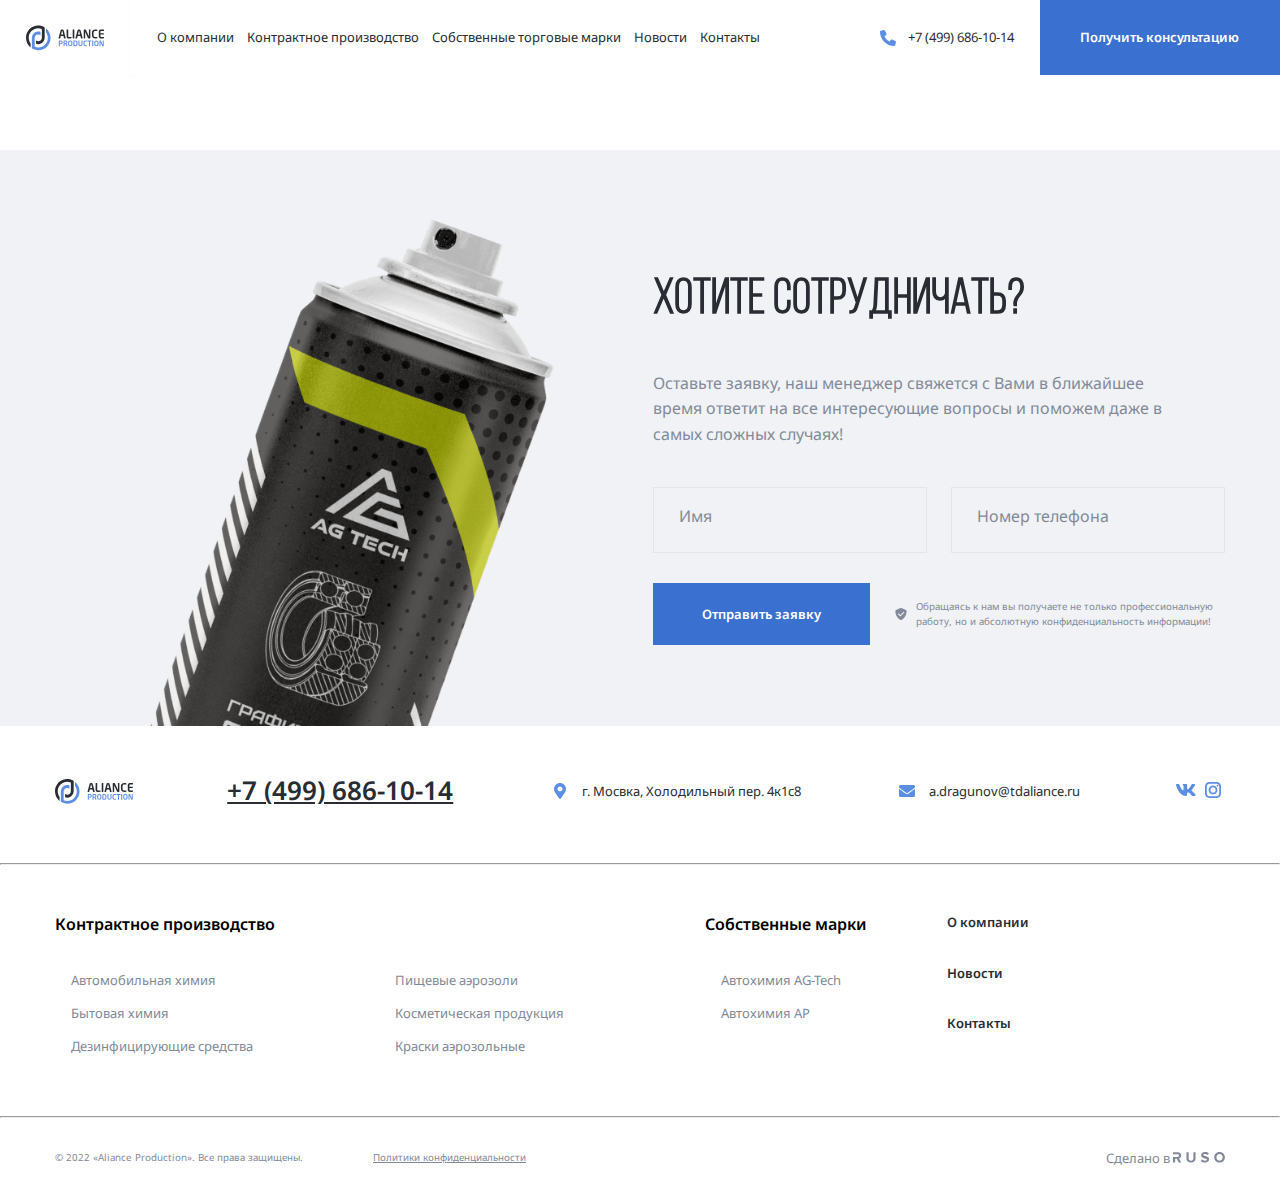
<file: about.html>
<!DOCTYPE html>
<html lang="ru">
  <head>
    <meta charset="UTF-8" />
    <meta http-equiv="X-UA-Compatible" content="IE=edge" />
    <meta name="viewport" content="width=device-width, initial-scale=1.0" />
    <link rel="preconnect" href="https://fonts.googleapis.com" />
    <link rel="preconnect" href="https://fonts.gstatic.com" crossorigin />
    <link
      href="https://fonts.googleapis.com/css2?family=Noto+Sans:wght@400;600;700&display=swap"
      rel="stylesheet"
    />
    <link rel="stylesheet" href="/css/swiper-bundle.min.css" />
    <link rel="stylesheet" href="css/normalize.css" />
    <link rel="stylesheet" href="css/style.css" />
    <title>О компании -Aliance Production</title>
  </head>
  <body>
    <div class="mobile-menu">
      <ul class="mabile-menu-nav">
        <li class="mobile-menu-nav-item">
          <a href="#" class="mobile-menu-link">О компании</a>
        </li>
        <li class="mobile-menu-nav-item">
          <a href="#" class="mobile-menu-link">Контрактное производство</a>
          <ul class="mobile-submenu">
            <li class="mobile-submenu-item">
              <a class="mobile-submenu-link" href="#">Автомобильная химия</a>
            </li>
            <li class="mobile-submenu-item">
              <a class="mobile-submenu-link" href="#">Бытовая химия</a>
            </li>
            <li class="mobile-submenu-item">
              <a class="mobile-submenu-link" href="#"
                >Дезинфицирующие средства</a
              >
            </li>
            <li class="mobile-submenu-item">
              <a class="mobile-submenu-link" href="#">Пищевые аэрозоли</a>
            </li>
            <li class="mobile-submenu-item">
              <a class="mobile-submenu-link" href="#"
                >Косметическая продукция</a
              >
            </li>
            <li class="mobile-submenu-item">
              <a class="mobile-submenu-link" href="#">Краски аэрозольные</a>
            </li>
          </ul>
        </li>
        <li class="mobile-menu-nav-item">
          <a href="#" class="mobile-menu-link">Собственные торговые марки</a>
        </li>
        <li class="mobile-menu-nav-item">
          <a href="#" class="mobile-menu-link">Новости</a>
        </li>
        <li class="mobile-menu-nav-item">
          <a href="#" class="mobile-menu-link">Контакты</a>
        </li>
      </ul>
      <a href="tel:+74996861014" class="mobile-phone">+7 (499) 686-10-14</a>
      <div class="mobile-info">
        <svg class="mobile-info-address" width="24" height="24">
          <use href="img/sprite.svg#mark"></use>
        </svg>
        <address class="mobile-info-address">
          г. Мосвка, Холодильный пер. 4к1с8
        </address>
      </div>
      <!-- /.mobile-info -->
      <div class="mobile-info">
        <svg class="phone-icon" width="24" height="24">
          <use href="img/sprite.svg#mail"></use>
        </svg>
        <a href="mailto:a.dragunov@tdaliance.ru" class="mobile-info-email">
          a.dragunov@tdaliance.ru
        </a>
      </div>
      <div class="mobile-info-image">
        <div class="mobile-info-link">
          <svg class="vk" width="24" height="24">
            <use href="img/sprite.svg#vk"></use>
          </svg>
        </div>
        <div class="mobile-info-link">
          <svg class="inst" width="24" height="24">
            <use href="img/sprite.svg#inst"></use>
          </svg>
        </div>
      </div>
      <!-- /.mobile-info -->
    </div>
    <nav class="navbar navbar-light">
      <a href="#" class="mobile-menu-toggle">
        <div class="mobile-menu-line"></div>
        <div class="mobile-menu-line"></div>
        <div class="mobile-menu-line"></div>
      </a>
      <a href="./" class="header-logo">
        <svg class="logo-svg logo-light">
          <use href="img/sprite.svg#logo-light"></use>
        </svg>
        <svg class="logo-svg logo-dark">
          <use href="img/sprite.svg#logo"></use>
        </svg>
      </a>
      <ul class="header-nav">
        <li class="header-nav-item">
          <a href="/about.html" class="header-nav-link">О компании</a>
        </li>
        <li class="header-nav-item">
          <a href="#" class="header-nav-link">Контрактное производство</a>
        </li>
        <li class="header-nav-item">
          <a href="#" class="header-nav-link">Собственные торговые марки</a>
        </li>
        <li class="header-nav-item">
          <a href="#" class="header-nav-link">Новости</a>
        </li>
        <li class="header-nav-item">
          <a href="#" class="header-nav-link">Контакты</a>
        </li>
      </ul>
      <div class="header-phone">
        <svg class="phone-icon" width="24" height="24">
          <use href="img/sprite.svg#phone"></use>
        </svg>
        <a href="tel:+74996861014" class="header-phone-link">
          +7 (499) 686-10-14
        </a>
      </div>
      <!-- /.header-phone-->
      <button class="navbar-button button" data-toggle="modal">
        <svg class="button-icon" width="24" height="24">
          <use href="img/sprite.svg#phone"></use>
        </svg>
        <span class="button-text">Получить консультацию</span>
      </button>
    </nav>
    <!-- /.navbar -->

    <section class="cta">
      <div class="bg-grey section-cta">
        <img src="img/cta.png" alt="call to action" class="cta-image" />
        <div class="cta-from-wrapper container">
          <form action="#" class="cta-form">
            <h2 class="section-title cta-form-title">Хотите сотрудничать?</h2>
            <p class="cta-form-text">
              Оставьте заявку, наш менеджер свяжется с Вами в ближайшее время
              ответит на все интересующие вопросы и поможем даже в самых сложных
              случаях!
            </p>
            <div class="input-group-wrapper">
              <div class="input-group">
                <input
                  id="user-name"
                  type="text"
                  class="input"
                  placeholder=" "
                />
                <label class="input-group-label" for="user-name">Имя</label>
              </div>
              <div class="input-group">
                <input
                  id="user-phone"
                  type="tel"
                  class="input"
                  placeholder=" "
                />
                <label class="input-group-label" for="user-phone"
                  >Номер телефона</label
                >
              </div>
            </div>
            <div class="cta-form-footer">
              <button type="submit" class="button cta-form-button">
                Отправить заявку
              </button>
              <div class="notify">
                <svg class="notify-icon" width="14" height="14">
                  <use href="img/sprite.svg#shield"></use>
                </svg>
                <p class="notify-text">
                  Обращаясь к нам вы получаете не только профессиональную
                  работу, но и абсолютную конфиденциальность информации!
                </p>
              </div>
            </div>
            <!-- /.cta-form-footer -->
          </form>
        </div>
      </div>
    </section>
    <footer class="footer">
      <div class="container">
        <div class="footer-top">
          <svg class="logo-svg footer-logo">
            <use href="img/sprite.svg#logo"></use>
          </svg>
          <a href="tel:+74996861014" class="footer-phone">+7 (499) 686-10-14</a>
          <div class="footer-info">
            <svg class="footer-info-address" width="24" height="24">
              <use href="img/sprite.svg#mark"></use>
            </svg>
            <address class="footer-info-address">
              г. Мосвка, Холодильный пер. 4к1с8
            </address>
          </div>
          <!-- /.footer-info -->
          <div class="footer-info">
            <svg class="mail-icon" width="24" height="24">
              <use href="img/sprite.svg#mail"></use>
            </svg>
            <a href="mailto:a.dragunov@tdaliance.ru" class="footer-info-email">
              a.dragunov@tdaliance.ru
            </a>
          </div>
          <div class="footer-social">
            <a href="#" class="footer-social-link">
              <svg class="footer-social-icon" width="24" height="24">
                <use href="img/sprite.svg#vk"></use>
              </svg>
            </a>
            <a href="#" class="footer-social-link">
              <svg class="footer-social-icon" width="24" height="24">
                <use href="img/sprite.svg#inst"></use>
              </svg>
            </a>
          </div>
          <!-- /.footer-social -->
        </div>
        <!-- /.footer-top -->
      </div>
      <hr class="footer-seporator" />
      <div class="container">
        <div class="footer-bottom">
          <div class="footer-menu-wrapper">
            <h2 class="footer-menu-title">Контрактное производство</h2>
            <ul class="footer-menu-list footer-menu-column-2">
              <li class="footer-menu-item">
                <a href="#" class="footer-menu-link">Автомобильная химия</a>
              </li>
              <li class="footer-menu-item">
                <a href="#" class="footer-menu-link">Бытовая химия</a>
              </li>
              <li class="footer-menu-item">
                <a href="#" class="footer-menu-link"
                  >Дезинфицирующие средства</a
                >
              </li>
              <li class="footer-menu-item">
                <a href="#" class="footer-menu-link">Пищевые аэрозоли</a>
              </li>
              <li class="footer-menu-item">
                <a href="#" class="footer-menu-link">Косметическая продукция</a>
              </li>
              <li class="footer-menu-item">
                <a href="#" class="footer-menu-link">Краски аэрозольные</a>
              </li>
            </ul>
          </div>
          <!-- /.footer-menu-wrapper -->
          <div class="footer-menu-wrapper">
            <h2 class="footer-menu-title">Собственные марки</h2>
            <ul class="footer-menu-list">
              <li class="footer-menu-item">
                <a href="#" class="footer-menu-link">Автохимия AG-Tech</a>
              </li>
              <li class="footer-menu-item">
                <a href="#" class="footer-menu-link">Автохимия AP</a>
              </li>
            </ul>
          </div>
          <!-- /.footer-menu-wrapper -->
          <div class="footer-menu-wrapper">
            <ul class="footer-menu-list">
              <li class="footer-menu-item">
                <a href="#" class="footer-menu-link footer-menu-link-bold"
                  >О компании</a
                >
              </li>
              <li class="footer-menu-item">
                <a href="#" class="footer-menu-link footer-menu-link-bold"
                  >Новости</a
                >
              </li>
              <li class="footer-menu-item">
                <a href="#" class="footer-menu-link footer-menu-link-bold"
                  >Контакты</a
                >
              </li>
            </ul>
          </div>
          <!-- /.footer-menu-wrapper -->
        </div>
      </div>
      <hr class="footer-seporator" />
      <div class="container">
        <div class="footer-wrapper">
          <div class="footer-legal">
            <p class="footer-copyright">
              &copy; 2022 «Aliance Production». Все права защищены.
            </p>
            <a href="#" class="footer-policy">Политики конфиденциальности</a>
          </div>
          <!-- /.footer-legal -->
          <div class="footer-author">
            <span class="made-in">Сделано в</span>
            <svg class="footer-info-address" width="52" height="11">
              <use href="img/sprite.svg#ruso"></use>
            </svg>
          </div>
        </div>
      </div>
      <!-- /.container -->
    </footer>
    <div class="modal">
      <div class="modal-dialog">
        <h2 class="modal-title">Есть вопросы?</h2>
        <a href="#" class="modal-close">
          <svg class="close-icon" width="52" height="11">
            <use href="img/sprite.svg#close"></use>
          </svg>
        </a>
        <p class="modal-text">
          Оставьте заявку, наш менеджер свяжется с Вами в ближайшее время
          ответит на все интересующие вопросы и поможем даже в самых сложных
          случаях!
        </p>
        <form action="#" class="modal-form">
          <div class="input-group-wrapper input-group-vertical">
            <div class="input-group modal-input-group">
              <input
                id="modal-user-name"
                type="text"
                class="input modal-input"
                placeholder=" "
              />
              <label
                class="input-group-label modal-input-label"
                for="modal-user-name"
                >Имя</label
              >
            </div>
            <div class="input-group modal-input-group">
              <input
                id="modal-user-phone"
                type="tel"
                class="input modal-input"
                placeholder=" "
              />
              <label
                class="input-group-label modal-input-label"
                for="modal-user-phone"
                >Номер телефона</label
              >
            </div>
          </div>
          <div class="modal-form-footer">
            <button type="submit" class="button modal-form-button">
              Отправить заявку
            </button>
            <div class="notify">
              <svg class="notify-icon" width="14" height="14">
                <use href="img/sprite.svg#shield"></use>
              </svg>
              <p class="notify-text">
                Обращаясь к нам вы получаете не только профессиональную работу,
                но и абсолютную конфиденциальность информации!
              </p>
            </div>
          </div>
          <!-- /.cta-form-footer -->
        </form>
      </div>
    </div>
    <script src="/js/swiper-bundle.min.js"></script>
    <script src="/js/main.js"></script>
  </body>
</html>
</file>
<file: css/style.css>
* {
  box-sizing: border-box;
}
html {
  font-size: 16px;
}

@font-face {
  font-family: "Bebas Neue Book";
  src: url("../fonts/BebasNeueBook.woff") format("woff");
  font-weight: normal;
  font-style: normal;
}

body {
  font-family: "Noto Sans", sans-serif;
}
.mobile-menu {
  display: none;
}
.container {
  max-width: 90rem;
  margin: auto;
}
.navbar {
  display: flex;
  align-items: center;
  color: #fff;
  height: 5.875rem;
  position: fixed;
  width: 100%;
  left: 0;
  top: 0;
  z-index: 2;
  border-bottom: 1px solid rgba(235, 235, 240, 0.2);
  transition: background-color 0.2s, height 0.2s;
}
.navbar-light {
  background-color: #fff;
  color: #292d33;
}
.logo-dark {
  display: none;
}
.navbar-light .logo-light {
  display: none;
}
.navbar-light .logo-dark {
  display: block;
}
.navbar-scroll {
  height: 4.5rem;
}
.phone-icon {
  fill: #5c8ee6;
}

.logo-svg {
  width: 9rem;
  height: 2.75rem;
}
.navbar-light .head-logo-path {
  fill: #292d33;
}
.header {
  padding-top: 5.875rem;
}
.header-image {
  background-image: url("../img/header-bg.jpg");
  background-size: cover;
  background-repeat: no-repeat;
  background-position: center bottom -3.4375rem;
  position: relative;
}
.header-image::before {
  content: "";
  position: absolute;
  background: rgba(41, 45, 51, 0.75);
  top: 0;
  left: 0;
  width: 100%;
  height: 100%;
  z-index: 0;
}
.header-logo {
  display: flex;
  align-items: center;
  padding: 0px 3.125rem;
  border-right: 1px solid rgba(235, 235, 240, 0.2);
  height: 100%;
}
.header-nav {
  flex-basis: 100%;
  align-items: center;
  height: 100%;
  display: flex;
  list-style: none;
  padding: 0;
  padding-left: 3.125rem;
  margin: 0;
}
.header-nav-item {
  height: 100%;
  display: flex;
  align-items: center;
}
.header-nav-item:not(:last-child) {
  margin-right: 4%;
}
.header-nav-link {
  display: flex;
  align-items: center;
  height: 100%;
  text-decoration: none;
  font-size: 1rem;
  color: inherit;
  position: relative;
}
.header-nav-link:after {
  content: "";
  width: 100%;
  height: 2px;
  position: absolute;
  bottom: -1px;
  background-color: #5c8ee6;
  transform: scaleX(0);
  transition: transform 0.2s;
}
.header-nav-link:hover:after {
  transform: scaleX(1);
}
.header-phone {
  flex-shrink: 0;
  display: flex;
  align-items: center;
  gap: 0.625rem;
  margin: 3.125rem;
  margin-right: 3.125rem;
}
.header-phone-link {
  text-decoration: none;
  font-size: 1rem;
  color: inherit;
}
.button {
  font-size: 1rem;
  font-weight: 600;
  line-height: 160%;
  color: #ffffff;
  background: #3a71d1;
  padding: 1.5625rem 3.75rem;
  border: none;
  display: inline-block;
  cursor: pointer;
}
.navbar-button {
  flex-shrink: 0;
  height: 100%;
  padding: 1.5625rem 3.125rem;
}
.navbar-button .button-icon {
  display: none;
}
.header-button {
  height: 100%;
}
.seporator {
  background: #5c8ee5;
  width: 9.375rem;
  height: 0.125rem;
}
.header-content {
  padding-top: 9.375rem;
  position: relative;
  z-index: 1;
  color: #fff;
}
.page-header {
  padding-top: 9.375rem;
  padding-bottom: 3.125rem;
  color: #292d33;
  position: relative;
}
.page-header-thumb {
  position: absolute;
  bottom: 0;
  right: 10%;
  min-width: 30rem;
}
.page-header-bg-image {
  background-image: url("../img/blog/pexels-tima-miroshnichenko-9574410.png");
  background-size: cover;
  background-repeat: no-repeat;
  background-position: center;
  color: #fff;
}
.page-header-bg-image:before {
  content: "";
  left: 0;
  top: 0;
  z-index: 0;
  position: absolute;
  width: 100%;
  height: 100%;
  background-color: rgba(41, 45, 51, 0.6);
}
.page-header-bg-image .container {
  position: relative;
}
.page-header-title {
  font-family: "Bebas Neue Book";
  font-style: normal;
  font-weight: 400;
  font-size: 5rem;
  line-height: 120%;
  color: inherit;
  margin-top: 1.875rem;
  margin-bottom: 1.25rem;
}
.breadcrumbs {
  margin: 0;
  padding: 0;
  display: flex;
  align-items: center;
  list-style-type: none;
  gap: 10px;
}
.breadcrumbs-link {
  color: #828a99;
}
.breadcrumbs-item.active .breadcrumbs-link {
  color: #292d33;
}
.breadcrumbs-item:not(:last-child)::after {
  content: "-";
  margin-left: 10px;
}
.page-header-bg-image .breadcrumbs-link,
.page-header-bg-image .breadcrumbs-item.active .breadcrumbs-link {
  color: #fff;
}
.header-title {
  max-width: 67.5rem;
  font-family: "Bebas Neue Book";
  font-size: 5rem;
  line-height: 120%;
  margin: 1.875rem 0;
  letter-spacing: 0.8px;
  word-spacing: -1.6px;
}
.header-text {
  max-width: 45rem;
  font-size: 1rem;
  font-style: normal;
  font-weight: 400;
  line-height: 160%;
  margin-bottom: 3.125rem;
}
.header-features {
  display: flex;
  min-height: 10.5rem;
  padding: 0;
  margin-top: 6.25rem;
  list-style: none;
  color: #fff;
  position: relative;
}
.header-features-item {
  padding: 1.6875rem 49px;
  height: auto;
  width: 18rem;
  border: 0.0625rem solid rgba(235, 235, 240, 0.2);
}
.slider-buttons {
  display: none;
  height: 44px;
}
.slider-button-prev,
.slider-button-next {
  height: 100%;
  flex-basis: 50%;
  border: 1px solid rgba(235, 235, 240, 0.2);
  display: flex;
  align-items: center;
  justify-content: center;
  cursor: pointer;
}
.header-button {
  padding: 1.625rem 3.75rem;
}
.header-features-text {
  font-weight: 400;
  font-size: 1rem;
  line-height: 160%;
  margin-bottom: 0;
  margin-top: 1.125rem;
}
.section {
  margin-top: 150px;
  margin-bottom: 150px;
}
.section-title {
  font-family: "Bebas Neue Book";
  font-size: 3.75rem;
  line-height: 120%;
  color: #292d33;
}
.steps {
  display: flex;
  list-style: none;
  padding: 0;
  gap: 1.875rem;
}
.steps-item {
  max-width: 20.625rem;
}
.steps-num {
  font-family: "Bebas Neue Book";
  font-size: 3rem;
  line-height: 120%;
  color: #5c8ee5;
  display: flex;
  align-items: center;
}
.steps-num:after {
  content: "";
  height: 0.0625rem;
  background: #ebebf0;
  width: 100%;
  margin-left: 1.875rem;
}
.steps-title {
  color: #292d33;
  font-size: 1.6875rem;
  font-weight: 400;
  line-height: 160%;
  margin-top: 2.3125rem;
  margin-bottom: 0.8125rem;
  word-spacing: 47rem;
  letter-spacing: 0.3125rem;
}
.steps-text {
  color: #828a99;
  font-size: 1rem;
  font-weight: 400;
  line-height: 160%;
  margin-top: 0.625rem;
  margin-bottom: 1.25rem;
}
.button-link {
  display: flex;
  align-items: center;
  text-decoration: none;
  font-size: 1rem;
  font-weight: 600;
  line-height: 160%;
  color: #5c8ee6;
}
.button-link::before {
  content: "";
  height: 0.0625rem;
  background: #5c8ee6;
  width: 2.5rem;
  margin-right: 1rem;
  transition: width 0.2s;
}
.button-link:hover:before {
  width: 3.75rem;
}
.primary-buttons-wrapper {
  display: flex;
  height: 60px;
  justify-content: flex-end;
}
.primary-button-prev,
.primary-button-next {
  background: #5c8ee6;
  height: 100%;
  width: 80px;
  display: flex;
  align-items: center;
  justify-content: center;
  cursor: pointer;
}
.steps-buttons {
  display: none;
}
.cards {
  display: flex;
  flex-wrap: wrap;
}
.card {
  text-decoration: none;
  flex-basis: 33%;
  border: 1px solid #ebebf0;
  position: relative;
  transition: border 0.2s;
}
.card:hover .card-title {
  color: #5c8ee6;
}
.card:hover {
  border-color: #5c8ee6;
}
.card-content {
  padding: 2.5rem 3.125rem;
}
.card-title {
  color: #292d33;
  font-size: 1.75rem;
  font-weight: 400;
  line-height: 140%;
  margin-top: 0;
  margin-bottom: 0.625rem;
  transition: color 0.2s;
}
.card-text {
  color: #828a99;
  font-size: 1rem;
  line-height: 160%;
  margin-bottom: 24.625rem;
}
.card-image {
  position: absolute;
  bottom: 0;
  right: 0;
  z-index: 0;
  width: 90%;
}
.trademark-cards {
  display: flex;
}
.trademark-card {
  flex-basis: 50%;
  text-decoration: none;
  border: 1px solid #ebebf0;
  transition: border 0.2s;
  padding: 3.125rem;
  display: grid;
  grid-template-columns: 11.25rem 1fr;
  grid-template-rows: auto 2fr;
  grid-column-gap: 3.125rem;
  grid-template-areas:
    "logo title title"
    "logo text text";
}
.trademark-card-logo {
  width: 100%;
  fill: #828a99;
  grid-area: logo;
}
.trademark-card-title {
  font-weight: 400;
  margin: 0;
  font-size: 1.75rem;
  line-height: 160%;
  color: #292d33;
  grid-area: title;
}
.trademark-card-text {
  font-style: normal;
  font-weight: 400;
  font-size: 1rem;
  line-height: 160%;
  color: #828a99;
  grid-area: text;
  margin-top: 0.625rem;
}
.trademark-card:hover {
  border-color: #5c8ee6;
}
.trademark-card:hover .trademark-card-logo {
  fill: #5c8ee6;
}
.trademark-card:hover .trademark-card-title {
  color: #5c8ee6;
}
.founder {
  min-height: 41.25rem;
  position: relative;
}
.founder-photo {
  position: absolute;
  left: 0;
  width: 40%;
  top: 0;
  height: 100%;
  object-fit: cover;
}
.founder-content {
  max-width: 45rem;
}
.founder-content-wrapper {
  display: flex;
  justify-content: flex-end;
}
.founder-text {
  font-weight: 400;
  font-size: 1rem;
  line-height: 160%;
  color: #828a99;
}
.clients-wrapper {
  display: flex;
  gap: 3.125rem;
}
.clients-content {
  flex-basis: 50%;
}
.clients-list {
  list-style-type: none;
  padding: 0;
  columns: 2 auto;
}
.clients-list-item {
  display: flex;
  align-items: center;
  gap: 1.25rem;
  color: #292d33;
  font-size: 1rem;
  font-weight: 400;
  line-height: 160%;
  margin-bottom: 1.2rem;
}
.clients-logo-list {
  flex-shrink: 10;
  display: flex;
  flex-wrap: wrap;
  margin-top: 1.9rem;
}
.clients-logo-item {
  display: flex;
  flex-basis: 33.33%;
  min-height: 10rem;
  border: 1px solid #ebebf0;
  align-items: center;
  justify-content: center;
  padding: 1rem;
  filter: grayscale(100%);
  transition: filter 0.2s;
}
.clients-logo {
  max-width: 100%;
  width: 70px;
  height: 70px;
}
.clients-logo-item:hover {
  filter: grayscale(0%);
}
.blog-card {
  display: flex;
  position: relative;
  min-height: 25rem;
  flex-direction: column;
  text-decoration: none;
  justify-content: flex-end;
  color: #fff;
  padding: 3.125rem;
}
.blog-card::before {
  content: "";
  position: absolute;
  width: 100%;
  height: 100%;
  left: 0;
  top: 0;
  background: rgba(41, 45, 51, 0.6);
  z-index: -1;
}
.blog-card-image {
  position: absolute;
  left: 0;
  top: 0;
  width: 100%;
  height: 100%;
  object-fit: cover;
  z-index: -2;
}
.blog-card-title {
  font-style: normal;
  font-size: 1.75rem;
  font-weight: 400;
  line-height: 160%;
  margin-bottom: 10px;
  margin-top: 0;
}
.blog-card-text {
  font-size: 16px;
  font-style: normal;
  font-weight: 400;
  line-height: 160%;
  margin: 0;
}
.blog-slider-footer {
  display: flex;
  align-items: center;
  margin-top: 10px;
  justify-content: space-between;
}
.bg-grey {
  background: #f0f2f5;
  position: relative;
}
.section-cta {
  position: relative;
  padding-top: 6.25rem;
  margin-top: 150px;
  padding-bottom: 6.25rem;
}
.cta-image {
  position: absolute;
  bottom: 0;
  left: 0;
  max-width: 45rem;
  width: 50%;
}
.cta-from-wrapper {
  display: flex;
  justify-content: flex-end;
}
.cta-form {
  max-width: 52.5rem;
}
.cta-form-text {
  color: #828a99;
  font-size: 16px;
  font-style: normal;
  font-weight: 400;
  line-height: 160%;
  margin-top: 22px;
  margin-bottom: 40px;
  max-width: 40rem;
}
.input-group-wrapper {
  display: flex;
  gap: 1.875rem;
}
.input-group-vertical {
  display: flex;
  flex-direction: column;
}
.input-group {
  position: relative;
  height: 66px;
  flex-grow: 1;
  background-color: #f0f2f5;
}
.input {
  width: 100%;
  height: 100%;
  position: absolute;
  top: 0;
  left: 0;
  padding: 1.25rem 1.875rem;
  border: 1px solid #e4e4eb;
  background-color: inherit;
}
.input-group-label {
  position: absolute;
  cursor: text;
  top: 1.5rem;
  left: 1.975rem;
  color: #828a99;
  font-size: 16px;
  font-weight: 400;
  transition: top 0.2s, left 0.2s, font-size 0.2s;
}
.input:focus {
  border: 1px solid #5c8ee6;
  outline: 0;
}
.input:focus ~ .input-group-label,
.input:not(:placeholder-shown).input:not(:focus) ~ .input-group-label {
  top: -0.5rem;
  left: 1.25rem;
  font-size: 10px;
  background-color: inherit;
  padding: 0 10px;
}
.input.is-invalid {
  border: solid 1px red;
}
.just-validate-error-label {
  position: absolute;
  top: 0;
  right: 10px;
  background-color: inherit;
  padding-left: 0.5rem;
  padding-right: 0.5rem;
  transform: translateY(-50%);
  font-size: 0.8rem;
  display: inline-block;
}
.cta-form-footer {
  gap: 1.875rem;
  display: flex;
  align-items: center;
  margin-top: 30px;
}
.cta-form-button {
  flex-shrink: 0;
}
.notify {
  display: flex;
  align-items: center;
  gap: 0.625rem;
}
.notify-icon {
  flex-shrink: 0;
}
.notify-text {
  max-width: 23.75rem;
  font-style: normal;
  font-weight: 400;
  font-size: 0.75rem;
  line-height: 160%;
  color: #828a99;
  margin: 0;
}

.footer-top {
  padding-top: 3.125rem;
  padding-bottom: 3.125rem;
  display: flex;
  align-items: center;
  justify-content: space-between;
}
.footer-logo {
  width: 12.5rem;
  height: 3.75rem;
}
.footer-info {
  display: flex;
  align-items: center;
  text-decoration: none;
  font-style: normal;
  color: #292d33;
  gap: 10px;
}
.footer-info-address,
.footer-info-email {
  font-style: inherit;
  text-decoration: inherit;
  color: inherit;
}
.footer-phone {
  color: #292d33;
  font-size: 2rem;
  font-style: normal;
  font-weight: 600;
  line-height: 160%;
  text-decoration-line: underline;
}
.footer-social-link {
  text-decoration: none;
}
.footer-seporator {
  color: #ebebf0;
  background-color: #ebebf0;
}
.footer-bottom {
  padding-top: 3.125rem;
  padding-bottom: 3.125rem;
  display: flex;
}
.footer-menu-title {
  margin-top: 0;
  margin-bottom: 2.5rem;
  font-size: 16px;
  font-style: normal;
  font-weight: 600;
  line-height: 160%;
}
.footer-menu-list {
  margin: 0;
  padding-left: 1.25rem;
  list-style: none;
}
.footer-menu-column-2 {
  columns: 20rem auto;
  min-width: 50rem;
}
.footer-menu-link {
  text-decoration: none;
  color: #828a99;
  font-weight: 400;
  font-size: 1rem;
  line-height: 160%;
  margin-bottom: 0.9375rem;
  display: block;
}
.footer-menu-link-bold {
  font-size: 1rem;
  font-style: normal;
  font-weight: 600;
  line-height: 160%;
  color: #292d33;
  margin-bottom: 30px;
}
.footer-menu-wrapper:last-child {
  margin-left: 5rem;
}
.footer-wrapper {
  padding-top: 1.25rem;
  padding-bottom: 1.25rem;
  font-style: normal;
  color: #828a99;
}
.footer-wrapper,
.footer-legal {
  display: flex;
  align-items: center;
  justify-content: space-between;
  gap: 70px;
}
.footer-copyright,
.footer-policy {
  font-style: normal;
  font-weight: 400;
  font-size: 0.75rem;
  line-height: 160%;
  color: inherit;
}
.modal {
  opacity: 0;
  visibility: hidden;
  transform: translateX(-100%);
  position: fixed;
  top: 0;
  left: 0;
  width: 100%;
  height: 100%;
  background-color: rgba(40, 45, 51, 0.5);
  z-index: 10;
  display: flex;
}
.modal.is-open {
  transform: translateX(0);
  visibility: visible;
  opacity: 1;
  transition: transform 0.3s, opacity 0.3s;
}
.modal-is-open .modal-dialog {
  transform: translateY(0);
  opacity: 1;
}
.modal-dialog {
  background-color: #fff;
  margin: auto;
  max-width: 28.75rem;
  padding: 2.5rem 3.125rem;
  position: relative;
  transform: translateY(-10%);
}
.modal-close {
  display: block;
  position: absolute;
  top: 40px;
  right: 50px;
  width: 50px;
  height: 50px;
  display: flex;
  align-items: center;
  justify-content: center;
  border: 1px solid #ebebf0;
}
.modal-title {
  font-family: "Bebas Neue Book";
  font-size: 3rem;
  font-style: normal;
  font-weight: 400;
  line-height: 120%;
  color: #292d33;
  margin-top: 0;
  margin-bottom: 20px;
}
.modal-text {
  color: var(--txt2, #828a99);
  font-size: 1rem;
  font-style: normal;
  font-weight: 400;
  line-height: 160%;
  margin-bottom: 30px;
}
.modal-input-group {
  background-color: #fff;
}
.modal-form-footer {
  margin-top: 30px;
}
.modal-form-button {
  display: block;
  width: 100%;
  margin-bottom: 24px;
}
@media (max-width: 1700px) {
  html {
    font-size: 14px;
  }
  .header-image {
    background-position: center;
  }
}
@media (max-width: 1460px) {
  html {
    font-size: 13px;
  }
  .header-logo {
    padding: 2rem;
  }
  .logo-svg {
    max-width: 6rem;
  }
  .header-nav {
    padding-left: 2rem;
  }
  .header-nav-item:not(:last-child) {
    margin-right: 1rem;
  }
  .header-phone {
    margin-right: 2rem;
  }
}
@media (max-width: 1200px) {
  .container {
    max-width: 70rem;
  }
  .header-phone {
    display: none;
  }
  .navbar {
    height: 5rem;
  }
  .navbar-button {
    padding-left: 2rem;
    padding-right: 2rem;
  }
  .slider-buttons {
    display: flex;
  }
  .primary-buttons-wrapper {
    height: 40px;
  }
  .primary-button-prev,
  .primary-button-next {
    width: 60px;
  }
  .steps-buttons {
    display: flex;
  }
  .card {
    flex-basis: 50%;
  }
  .trademark-card {
    grid-template-columns: auto auto;
  }
  .founder-content {
    max-width: 35rem;
  }
  .clients-content {
    flex-basis: 60%;
  }
}
@media (max-width: 992px) {
  html {
    font-size: 12px;
  }
  .container {
    max-width: 60rem;
  }
  .header-nav {
    display: none;
  }
  .header-logo {
    flex-grow: 1;
    justify-content: center;
    border: none;
  }
  .mobile-menu-toggle {
    width: 80px;
    height: 100%;
    display: flex;
    flex-direction: column;
    justify-content: space-between;
    padding: 1.8rem;
  }
  .navbar-light .mobile-menu-line {
    background-color: #333;
  }
  .mobile-menu-line {
    height: 1px;
    background-color: #fff;
    width: 100%;
    transition: transform 0.2s;
  }
  .mobile-menu-line:nth-child(2) {
    width: 80%;
  }
  .navbar-button .button-text {
    display: none;
  }
  .navbar-button .button-icon {
    display: block;
    fill: #ffffff;
  }
  .mobile-menu {
    position: fixed;
    top: 0;
    right: 0;
    left: 0;
    bottom: 0;
    width: 100%;
    height: 100%;
    overflow-y: auto;
    z-index: 2;
    background-color: #fff;
    padding-top: 5rem;
    padding-left: 1.5rem;
    padding-right: 1.5rem;
  }
  .mobile-menu.is-open {
    display: block;
  }
  .mobile-menu-nav {
    list-style: none;
    padding: 0;
  }
  .mobile-menu-nav-item {
    list-style-type: none;
    margin-bottom: 2rem;
  }
  .mobile-menu-link {
    text-decoration: none;
    color: #292d33;
    font-size: 14px;
    font-weight: 700;
    line-height: 160%;
  }
  .mobile-submenu {
    list-style-type: none;
    padding: 0;
    padding-left: 1rem;
    margin-top: 1rem;
  }
  .mobile-submenu-link {
    text-decoration: none;
    color: #828a99;
    font-size: 14px;
    font-weight: 400;
    line-height: 160%;
  }
  .mobile-phone {
    display: block;
    color: #292d33;
    font-size: 20px;
    font-weight: 600;
    line-height: 160%;
    text-decoration-line: underline;
    border-top: 1px solid #ebebf0;
    padding-top: 2rem;
    margin-bottom: 1.5rem;
  }
  .mobile-info {
    display: flex;
    align-items: center;
    gap: 1rem;
    margin-bottom: 1rem;
  }
  .mobile-info-address,
  .mobile-info-email {
    text-decoration: none;
    font-style: normal;
    color: #292d33;
    font-size: 14px;
    font-weight: 400;
    line-height: 160%;
  }
  .mobile-info-image {
    list-style-type: none;
    display: flex;
  }
  .close-menu .mobile-menu-line:nth-child(2) {
    display: none;
  }
  .close-menu .mobile-menu-line:nth-child(1) {
    transform: rotate(45deg) translateY(12px);
  }
  .close-menu .mobile-menu-line:nth-child(3) {
    transform: rotate(-45deg) translateY(-12px);
  }
  .trademark-card {
    flex-direction: column;
  }
  .clients-wrapper {
    flex-direction: column;
  }
}
@media (max-width: 768px) {
  .container {
    max-width: 40rem;
  }
  .header-title {
    font-size: 4rem;
  }
  .header-content {
    padding-top: 4rem;
  }
  .card {
    flex-basis: 100%;
  }
  .founder-photo {
    position: relative;
    width: 100%;
    margin-bottom: 3.125rem;
  }
}
@media (max-width: 576px) {
  .container {
    min-width: 90%;
  }
  .header-title {
    font-size: 2rem;
  }
  .header-content {
    padding-top: 2rem;
  }
  .treademark-car {
    grid-template-areas:
      "logo title"
      "text text";
  }
  .clients-list {
    columns: 1;
  }
  .clients-logo-item {
    flex-basis: 50%;
  }
}
</file>
